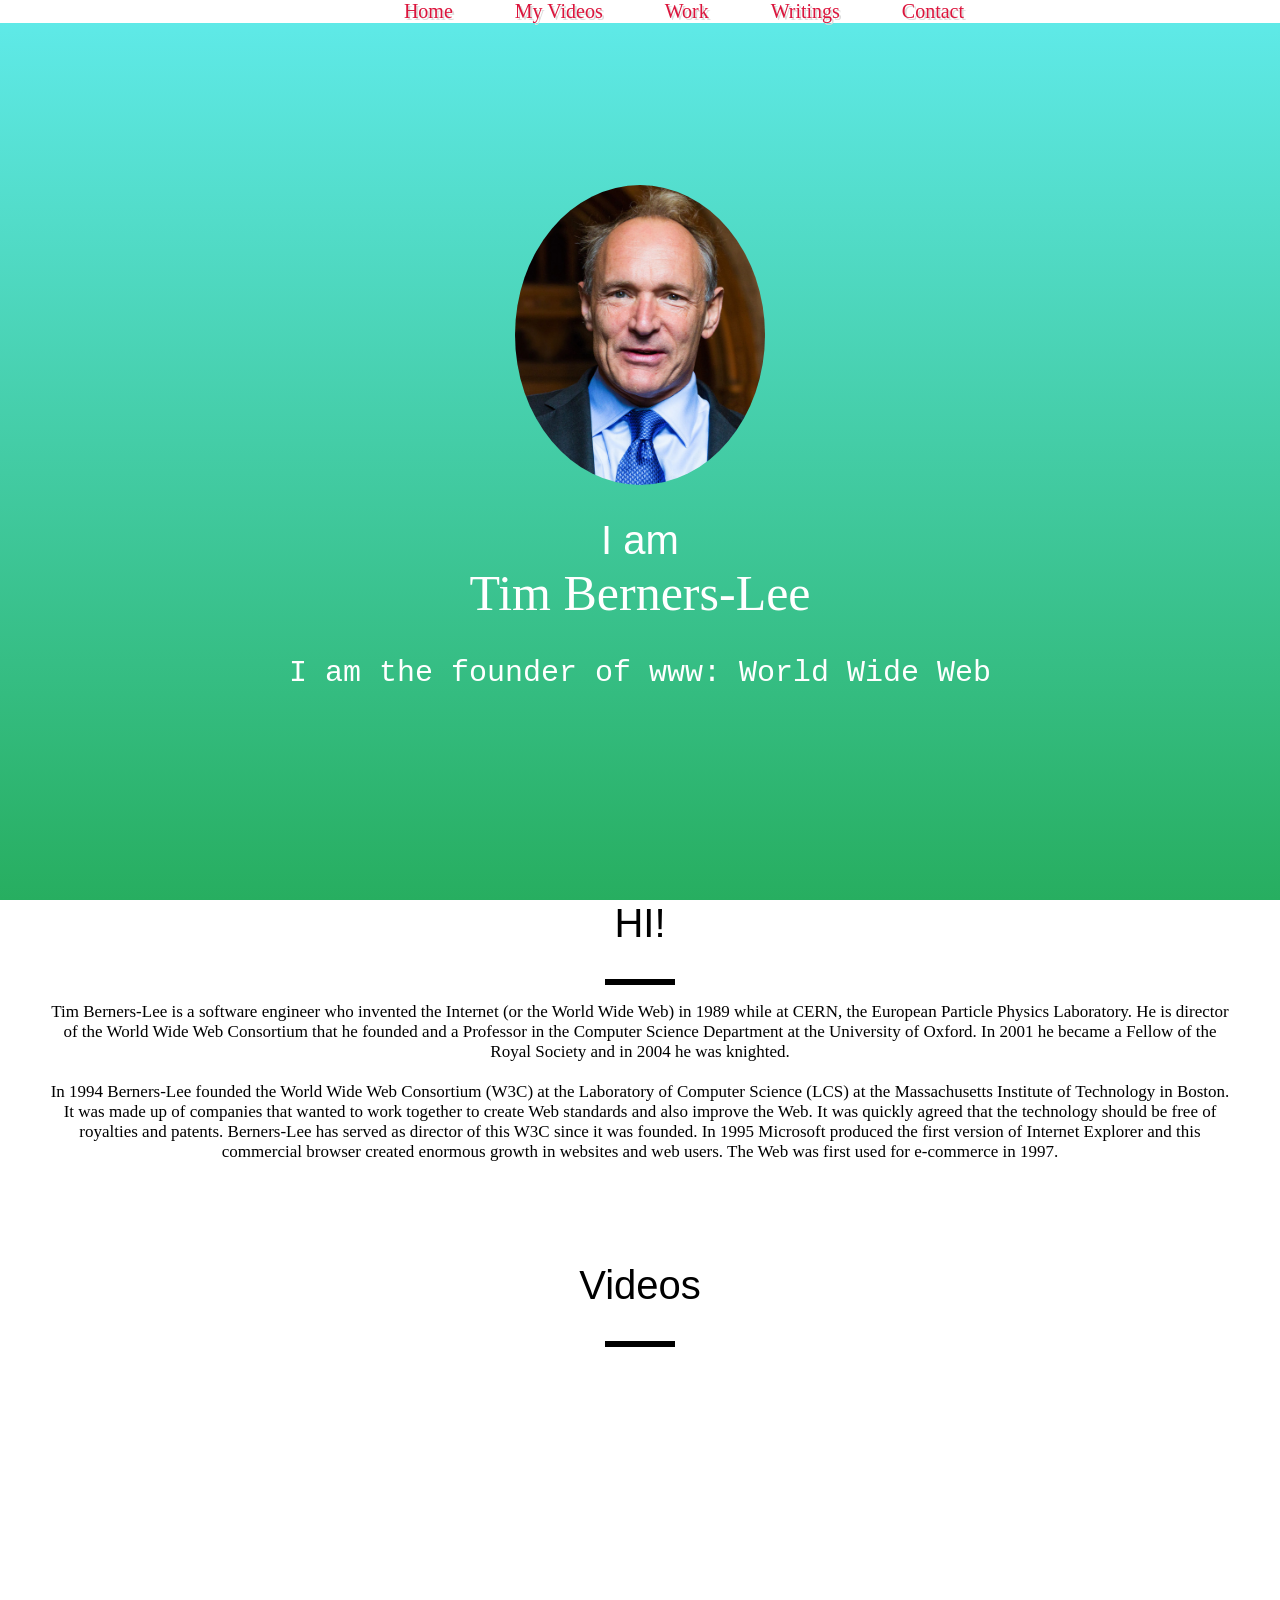
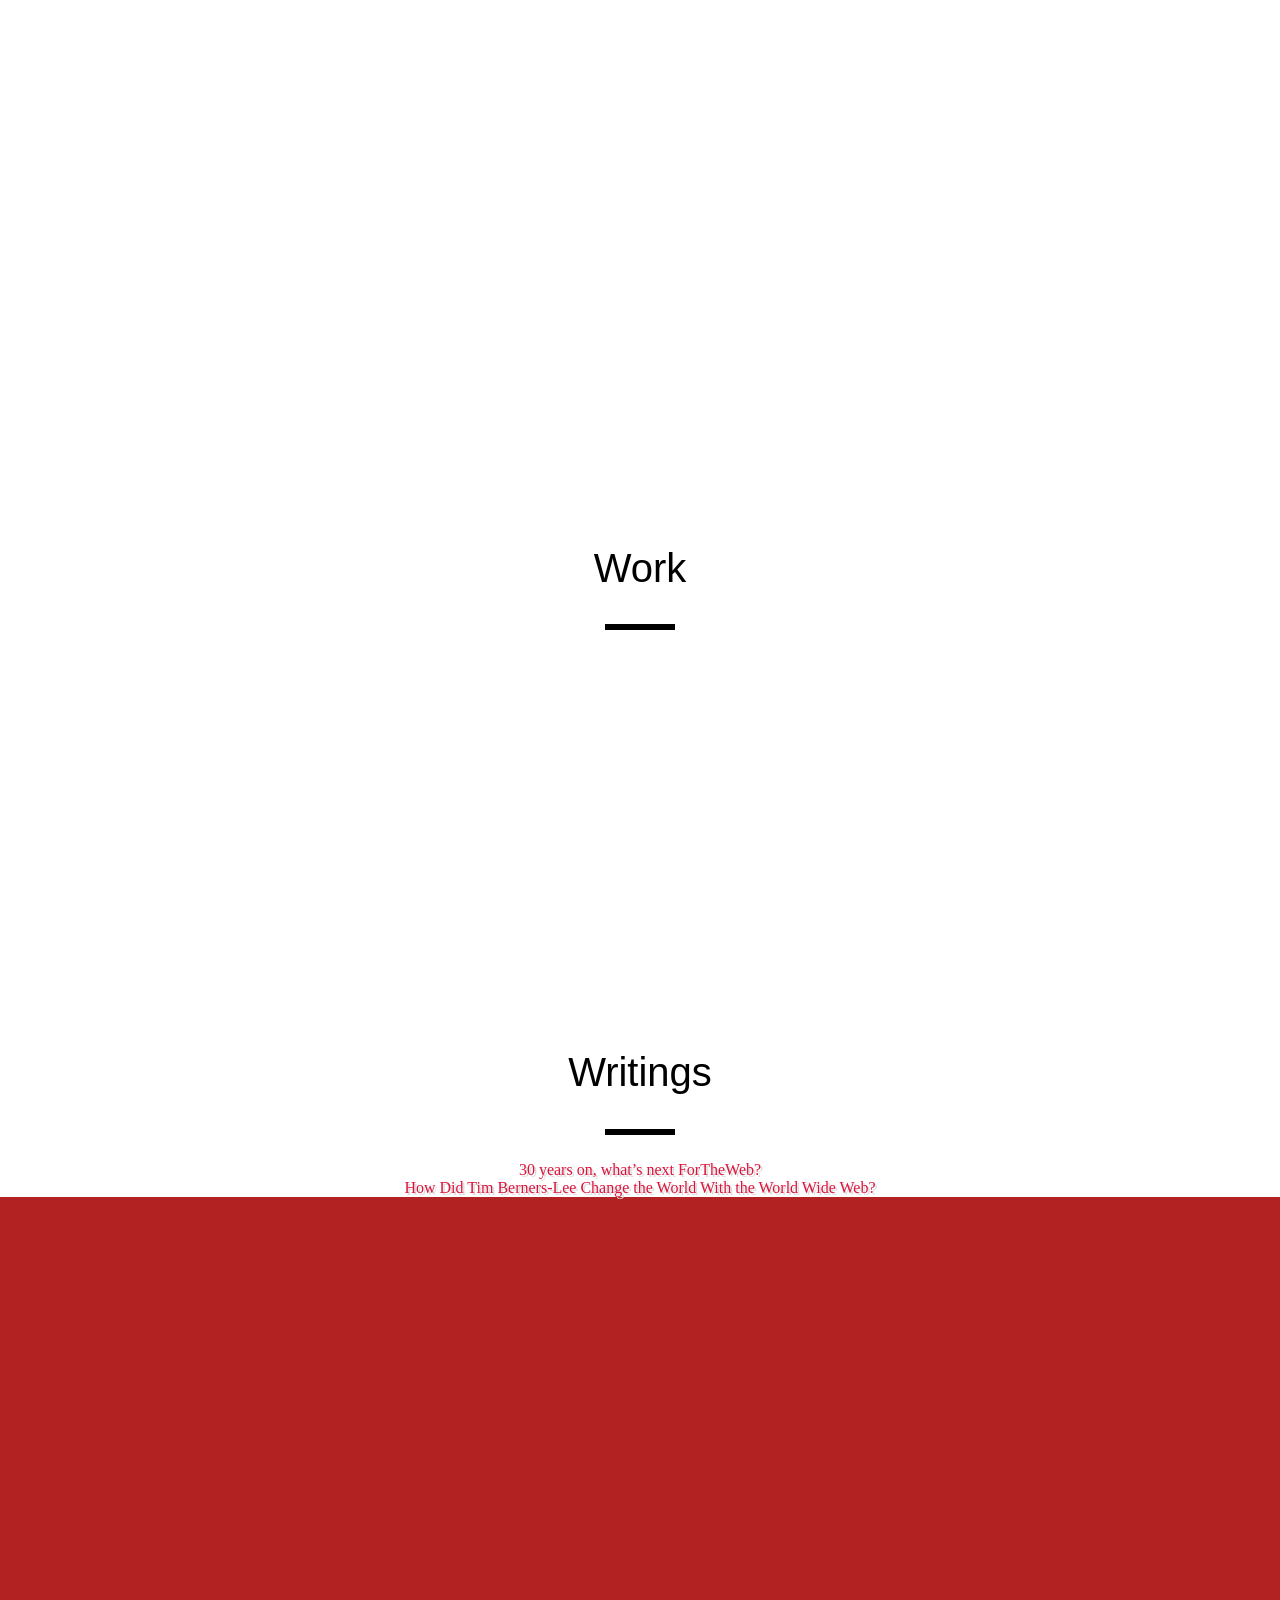
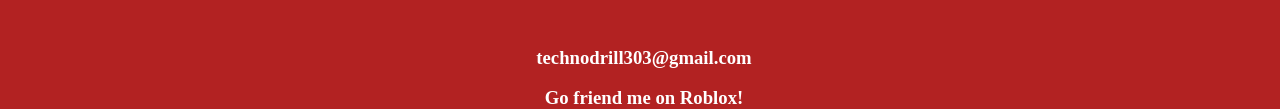
<file: index.html>
<html>
    <head><title>Sir Tim Berners-Lee</title>>
    
    <link rel="stylesheet" href="style.css">
    <link href="https://fonts.googleapis.com/css2?family=Yuji+Boku&display=swap" rel="stylesheet">
    </head>
    <body>
        
        <center>
            
        <ul class="menu">
        <li class="links"><a href="#welcome">Home</a></li>
            <li class="links"><a href="#vids">My Videos</a></li>
            <li class="links"><a href="#work">Work</a></li>
            <li class="links"><a href="#writing">Writings</a></li>
            <li class="links"><a href="#contact">Contact</a></li>        
                       
                       
                       
        </ul>
            
        </center>
        
    <section id="welcome" class="parallax-container">
    <div class="parallax-inner"><img  src="Sir_Tim_Berners-Lee_.jpg" class="profile">
        <h1>I am<br><span id="name">Tim Berners-Lee</span></h1>
        <h2>I am the founder of www: World Wide Web</h2>
        </div>       
            
    </section>
        <section id="bio">
            <h1>HI!</h1>
            <div class="line"></div>
            <p>Tim Berners-Lee is a software engineer who invented the Internet (or the World Wide Web) in 1989 while at CERN, the European Particle Physics Laboratory. He is director of the World Wide Web Consortium that he founded and a Professor in the Computer Science Department at the University of Oxford. In 2001 he became a Fellow of the Royal Society and in 2004 he was knighted.<br/><br/>In 1994 Berners-Lee founded the World Wide Web Consortium (W3C) at the Laboratory of Computer Science (LCS) at the Massachusetts Institute of Technology in Boston. It was made up of companies that wanted to work together to create Web standards and also improve the Web. It was quickly agreed that the technology should be free of royalties and patents. Berners-Lee has served as director of this W3C since it was founded. In 1995 Microsoft produced the first version of Internet Explorer and this commercial browser created enormous growth in websites and web users. The Web was first used for e-commerce in 1997.</p>
        </section>
        
        <section id="vids">
        <h1>Videos</h1>
            <div class="line"></div>
            <br>
            
<iframe width="639" height="361" src="https://www.youtube.com/embed/OM6XIICm_qo" title="YouTube video player" frameborder="0" allow="accelerometer; autoplay; clipboard-write; encrypted-media; gyroscope; picture-in-picture" allowfullscreen></iframe>
            <br>
            <br>
            <iframe width="642" height="361" src="https://www.youtube.com/embed/rCplocVemjo" title="YouTube video player" frameborder="0" allow="accelerometer; autoplay; clipboard-write; encrypted-media; gyroscope; picture-in-picture" allowfullscreen></iframe>
        
        
        
        
        </section>
        
        <section id="work">
        <h1>Work</h1>
            <div class="line"></div>
            <br>
            
<iframe width="639" height="361" src="https://en.wikipedia.org/wiki/Tim_Berners-Lee#Career_and_research" frameborder="0" ></iframe>
            
            
        
        
        
        </section>
        
        
     
        
        <section id="writing">
        <h1>Writings</h1>
            <div class="line"></div>
            <br>
<a class="article" href="https://webfoundation.org/2019/03/web-birthday-30" target="_blank">30 years on, what’s next ForTheWeb?</a> 
            
            <br> 
            
            <a class="article" href="https://interestingengineering.com/how-did-tim-berners-lee-change-the-world-with-the-world-wide-web" target="_blank">How Did Tim Berners-Lee Change the World With the World Wide Web?</a>
        
        
        
        </section>
        
        <section id="contact">
        
        <iframe src="https://www.google.com/maps/embed?pb=!1m18!1m12!1m3!1d2029.5715858480391!2d77.55170729938662!3d13.032563253094214!2m3!1f0!2f0!3f0!3m2!1i1024!2i768!4f13.1!3m3!1m2!1s0x3bae3d5d89ed29c1%3A0x674c5852bce50bb3!2sLokanand%20Apartment%2C%201st%20Main%20Rd%2C%20near%20J.%20P.%20Park%2C%20Brindavan%20Nagar%2C%20Mathikere%2C%20Bengaluru%2C%20Karnataka%20560054!5e0!3m2!1sen!2sin!4v1638536321381!5m2!1sen!2sin" width="600" height="450" style="border:0;" allowfullscreen="" loading="lazy"></iframe>
            
            <div class="contact_1">
            
            <a href="mailto:someone@example.com?Subject=Hello">
                <i class="fa fa-instagram" ></i>&nbsp;&nbsp;<h3>technodrill303@gmail.com</h3>
                
                </a>
            <br>
                <br>
                
            <a href="https://web.roblox.com/users/2361975156/profile">
                <i class="fa fa-gamepad"></i>&nbsp;&nbsp;<h3>Go friend me on Roblox!</h3>
                
                 </a>
            
            
            </div>
        
        
        </section>
        
    </body>
</html>
</file>
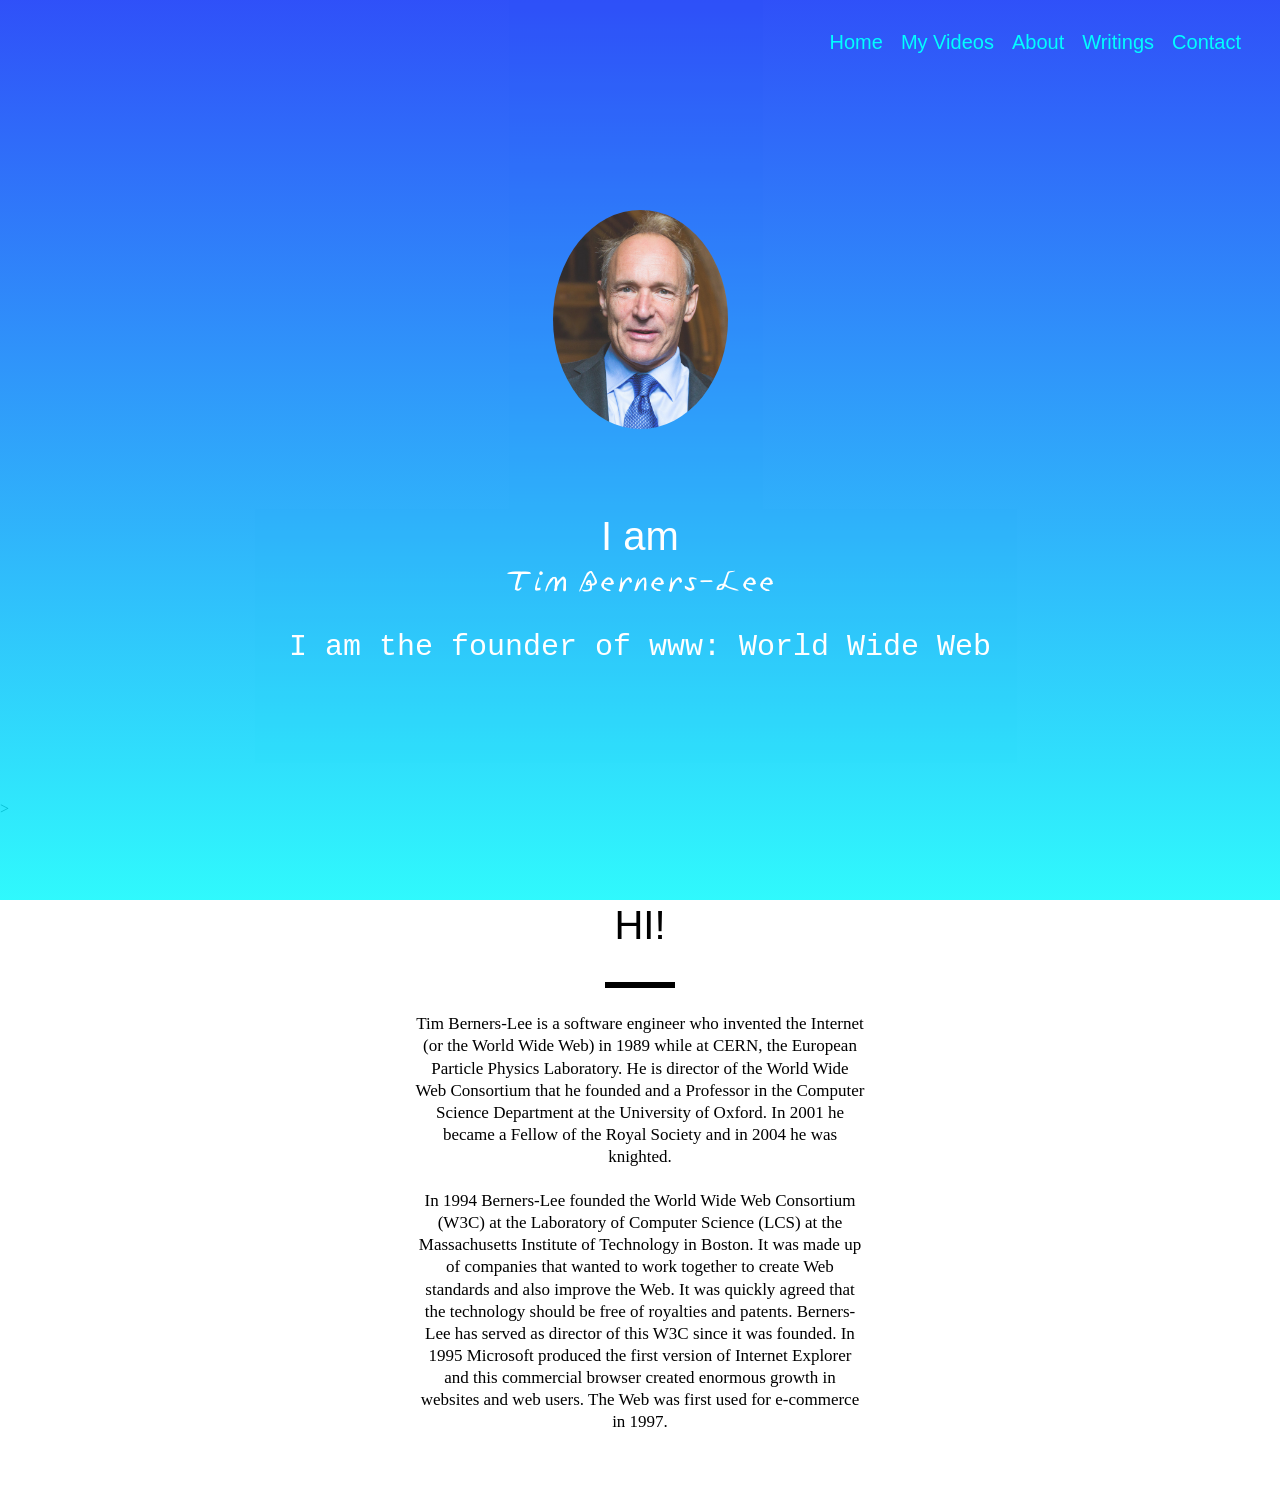
<file: STBL/index.html>
<html>
    <head><title>Sir Tim Berners-Lee</title>>
    
    <link rel="stylesheet" href="style.css">
    <link href="https://fonts.googleapis.com/css2?family=Yuji+Boku&display=swap" rel="stylesheet">
    </head>
    <body>
        
        <ul class="menu">
        <li class="links">Home</li>
            <li class="links">My Videos</li>
            <li class="links">About</li>
            <li class="links">Writings</li>
            <li class="links">Contact</li>        
                       
                       
                       
        </ul>
        
    <section id="welcome" class="parallax-container">
    <div class="parallax-inner"><img src="Sir_Tim_Berners-Lee_.jpg" class="profile">
        <h1>I am<br><span id="name">Tim Berners-Lee</span></h1>
        <h2>I am the founder of www: World Wide Web</h2>
        </div>       
            
    </section>
        <section id="bio">
            <h1>HI!</h1>
            <div class="line"></div>
            <p>Tim Berners-Lee is a software engineer who invented the Internet (or the World Wide Web) in 1989 while at CERN, the European Particle Physics Laboratory. He is director of the World Wide Web Consortium that he founded and a Professor in the Computer Science Department at the University of Oxford. In 2001 he became a Fellow of the Royal Society and in 2004 he was knighted.<br/><br/>In 1994 Berners-Lee founded the World Wide Web Consortium (W3C) at the Laboratory of Computer Science (LCS) at the Massachusetts Institute of Technology in Boston. It was made up of companies that wanted to work together to create Web standards and also improve the Web. It was quickly agreed that the technology should be free of royalties and patents. Berners-Lee has served as director of this W3C since it was founded. In 1995 Microsoft produced the first version of Internet Explorer and this commercial browser created enormous growth in websites and web users. The Web was first used for e-commerce in 1997.</p>
        </section>
    </body>
</html>
</file>
<file: style.css>
body { margin: 0; padding-top: 800px; text-align: center; } .profile { border-radius: 50%; width:250px; height:300px; } #welcome { position: absolute; color: #FFFFFF; bottom: 0; background: linear-gradient(#60ebeb 0%, #27ae60 100%); display: table; width: 100%; height: 100%; z-index: 9; } h1 { font-size: 40px; font-family: sans-serif; font-weight: 300; } #name { font-size: 50px; line-height: 1.2; font-family: 'Cinzel Decorative', cursive; }

h2 { font-size: 30px; font-weight: 300; font-family: monospace; } #bio { font-family: 'Cinzel Decorative', cursive; padding: 50px; text-align: center; } .line { height: 6px; background-color: #000; width: 70px; margin: 8px auto; } p { font-size: 17px; } .parallax-inner { display: table-cell; position: relative; text-align: center; vertical-align: middle; } .menu { position: fixed; background: white; width: 100%; margin-top: 0px; top: 0px; z-index: 10; }


.links { display: inline; padding-left: 33px; padding-right: 25px; font-family: fantasy; font-size: 20px } .links:hover { font-size: 25px; text-decoration: underline; } html { scroll-behavior: smooth; } a { text-decoration: none; color: crimson; text-shadow: 2px 2px gainsboro; } .article:hover { color:fuchsia; } #writings a { text-shadow: none !important; text-decoration: underline !important; color: blue !important; } #contact { background: firebrick; } #contact iframe { width: 100%; } .contact_1 h3 { display: inline; } .contact_1 a { color: white; text-shadow: none; }
</file>
<file: STBL/style.css>
body { 
    margin: 0; 
    padding-top: 800px; 
} 
.profile 
{ 
    width: 175px; 
    margin-bottom: 50px; 
    border-radius: 50%; 
} 
#welcome 
{ 
    position: absolute; 
    overflow: hidden; 
    height: 800px; 
    color: #FFFFFF; 
    left: 0; 
    top: 0; 
    bottom: 0; 
    right: 0; 
    opacity: 0.83; 
    background: linear-gradient(#052df7 0%, #05f8fc 100%); 
    display: table; 
    width: 100%; 
    height: 100%; 
    z-index: 9;
}
h1 { 
    font-size: 40px; 
    line-height: 1.2; 
    font-family: 'Lato', sans-serif; 
    font-weight: 300; 
} 
#name {
        font-size: 30px;
    line-height: 1.2;
    font-family: 'Yuji Boku', serif; }
h2 
{ 
    font-size: 30px; font-weight: 300;
    line-height: 1.2; 
    font-family: monospace } 
#bio 
{ padding: 50px;
    text-align: center;
    font-size: 42px; } 
.line { height: 6px; 
    background-color: #000;
    width: 70px;
    margin: 8px auto; } 
p { 
    max-width:450px;
    margin: 25px auto; font-size: 17px;
    line-height: 1.3; 
} 
.parallax-inner {
    display: table-cell;
    position: relative;
    text-align: center;
    vertical-align: middle; 
}

.links {
    float:left;
    color:aqua;
    padding-top: 5px;
    padding-left: 9px;
    padding-right: 9px;
    padding-bottom: 5px;
    font-size: 20px;
    font-family: inherit; 
}

.links:hover {
    background-color: black;
}

.menu { 
    list-style: none; 
    font-family: sans-serif;
    position:absolute;
    top:10px;
    right: 30px;
    z-index: 10;
    cursor: pointer;
}
</file>
